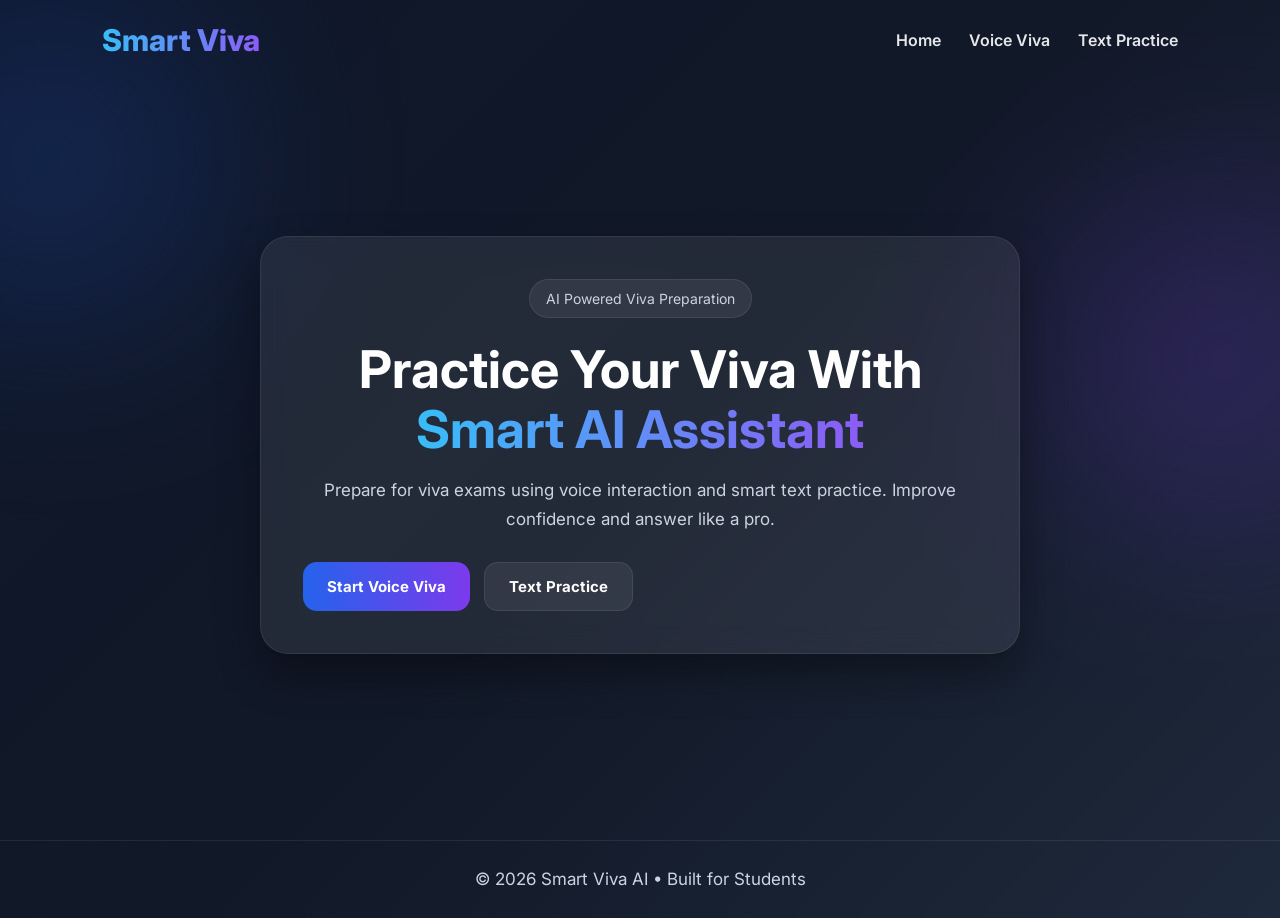
<file: index.html>
<!-- FILE NAME: index.html -->

<!DOCTYPE html>
<html lang="en">
<head>
<meta charset="UTF-8">
<meta name="viewport" content="width=device-width, initial-scale=1.0">
<title>Smart Viva AI</title>
<link rel="stylesheet" href="style.css">
<link rel="preconnect" href="https://fonts.googleapis.com">
<link href="https://fonts.googleapis.com/css2?family=Inter:wght@400;600;700;800&display=swap" rel="stylesheet">
</head>

<body>

<!-- Background Glow -->
<div class="bg-blur blur1"></div>
<div class="bg-blur blur2"></div>

<!-- Navbar -->
<header class="navbar">
    <div class="logo">Smart Viva</div>

    <nav>
        <a href="index.html">Home</a>
        <a href="voice.html">Voice Viva</a>
        <a href="text.html">Text Practice</a>
    </nav>
</header>

<!-- Home Hero -->
<section class="home-page">

    <div class="home-card">

        <span class="tagline">AI Powered Viva Preparation</span>

        <h1>
            Practice Your Viva With
            <span>Smart AI Assistant</span>
        </h1>

        <p>
            Prepare for viva exams using voice interaction and smart text practice.
            Improve confidence and answer like a pro.
        </p>

        <div class="home-buttons">
            <a href="voice.html" class="primary-btn">
                Start Voice Viva
            </a>

            <a href="text.html" class="secondary-btn">
                Text Practice
            </a>
        </div>

    </div>

</section>

<!-- Footer -->
<footer class="footer">
    <p>© 2026 Smart Viva AI • Built for Students</p>
</footer>

</body>
</html>
</file>
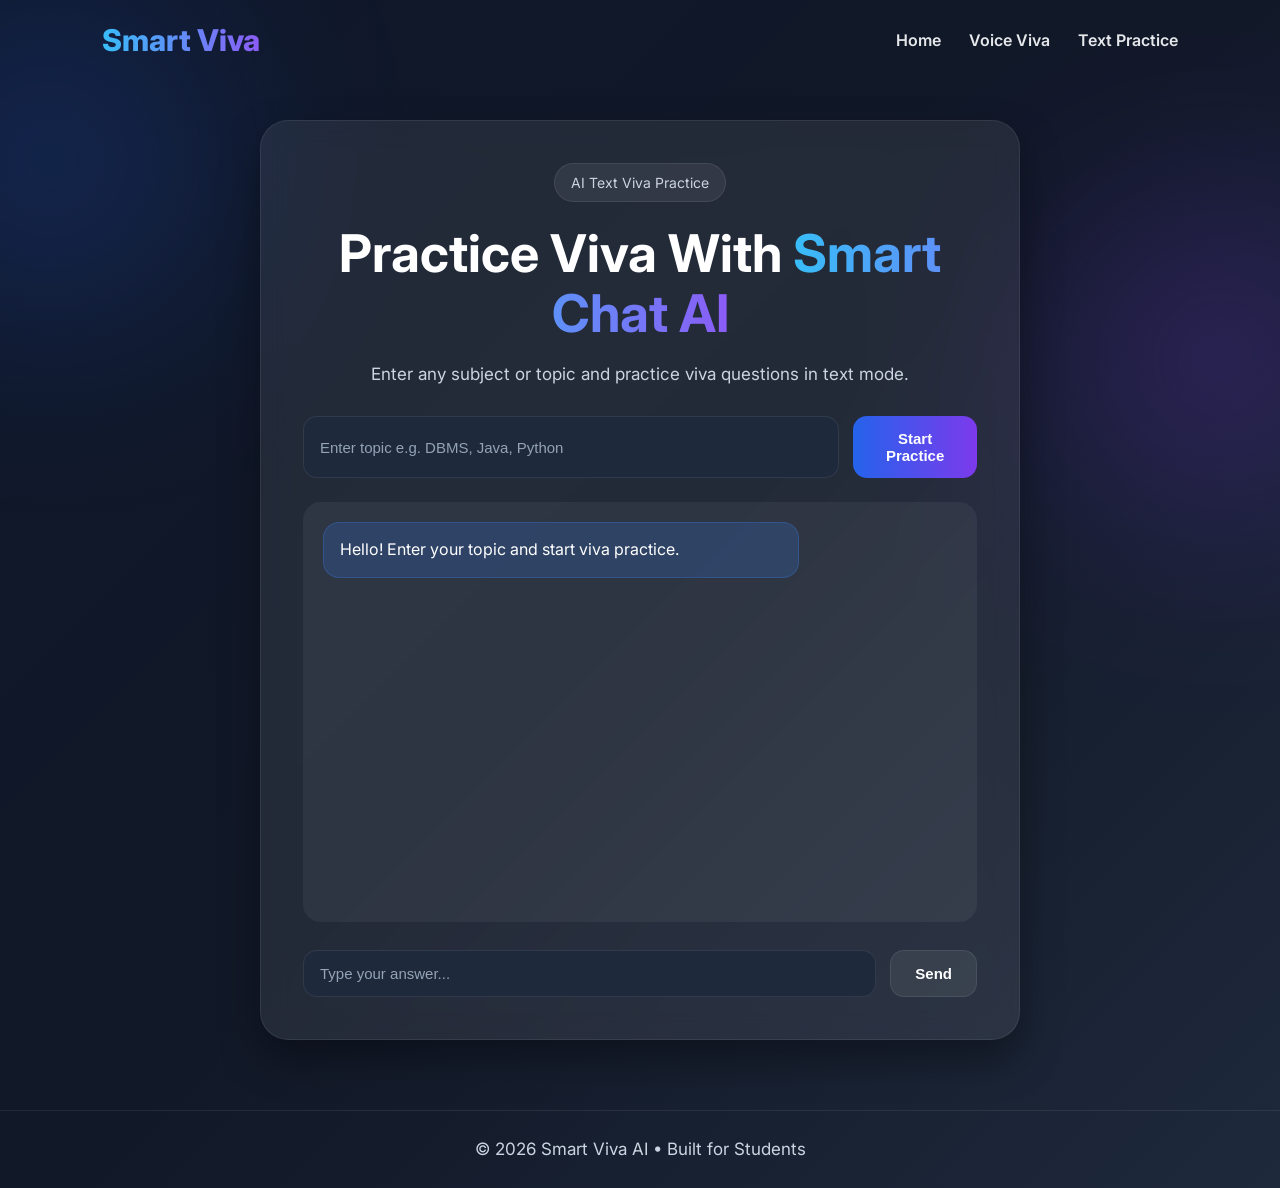
<file: text.html>
<!-- FILE NAME: text.html -->

<!DOCTYPE html>
<html lang="en">
<head>
<meta charset="UTF-8">
<meta name="viewport" content="width=device-width, initial-scale=1.0">
<title>Text Practice | Smart Viva AI</title>
<link rel="stylesheet" href="style.css">
<link rel="preconnect" href="https://fonts.googleapis.com">
<link href="https://fonts.googleapis.com/css2?family=Inter:wght@400;600;700;800&display=swap" rel="stylesheet">
</head>

<body>

<!-- Background Glow -->
<div class="bg-blur blur1"></div>
<div class="bg-blur blur2"></div>

<!-- Navbar -->
<header class="navbar">
    <div class="logo">Smart Viva</div>

    <nav>
        <a href="index.html">Home</a>
        <a href="voice.html">Voice Viva</a>
        <a href="text.html">Text Practice</a>
    </nav>
</header>

<!-- Text Practice Page -->
<section class="text-page">

    <div class="chat-card">

        <span class="tagline">AI Text Viva Practice</span>

        <h1>
            Practice Viva With
            <span>Smart Chat AI</span>
        </h1>

        <p>
            Enter any subject or topic and practice viva questions in text mode.
        </p>

        <!-- Topic Input -->
        <div class="topic-box">

            <input 
                type="text"
                id="topicInput"
                placeholder="Enter topic e.g. DBMS, Java, Python">

            <button id="startChatBtn" class="primary-btn">
                Start Practice
            </button>

        </div>

        <!-- Chat Box -->
        <div id="chatBox" class="chat-box">

            <div class="bot-message">
                Hello! Enter your topic and start viva practice.
            </div>

        </div>

        <!-- Input -->
        <div class="chat-input-area">

            <input 
                type="text"
                id="userMessage"
                placeholder="Type your answer...">

            <button id="sendBtn" class="secondary-btn">
                Send
            </button>

        </div>

    </div>

</section>

<!-- Footer -->
<footer class="footer">
    <p>© 2026 Smart Viva AI • Built for Students</p>
</footer>

<!-- JS -->
<script type="module" src="script.js"></script>

</body>
</html>
</file>
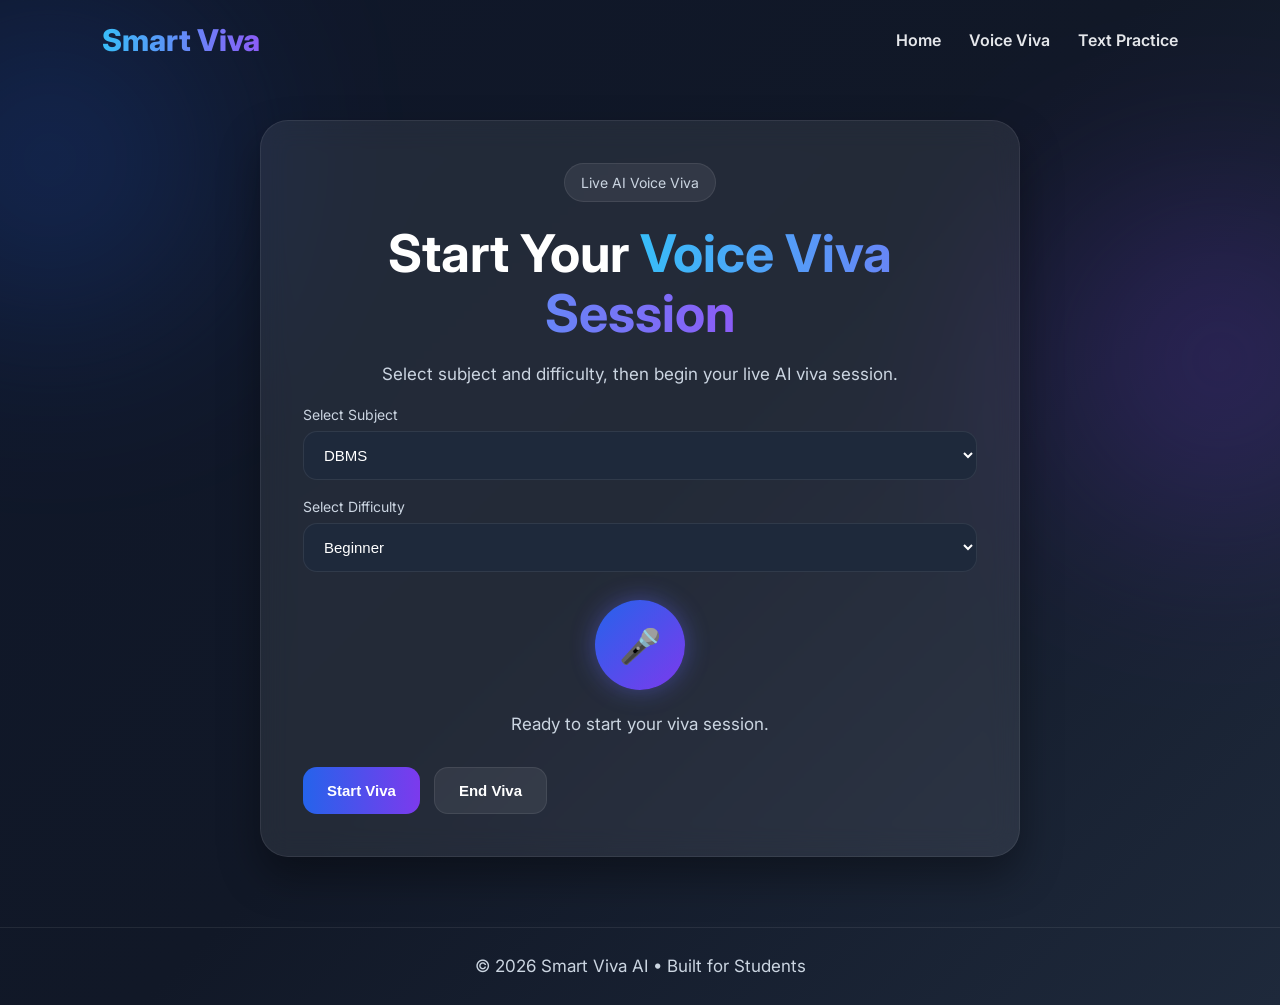
<file: voice.html>
<!-- FILE NAME: voice.html -->

<!DOCTYPE html>
<html lang="en">
<head>
<meta charset="UTF-8">
<meta name="viewport" content="width=device-width, initial-scale=1.0">
<title>Voice Viva | Smart Viva AI</title>
<link rel="stylesheet" href="style.css">
<link rel="preconnect" href="https://fonts.googleapis.com">
<link href="https://fonts.googleapis.com/css2?family=Inter:wght@400;600;700;800&display=swap" rel="stylesheet">
</head>

<body>

<!-- Background Glow -->
<div class="bg-blur blur1"></div>
<div class="bg-blur blur2"></div>

<!-- Navbar -->
<header class="navbar">
    <div class="logo">Smart Viva</div>

    <nav>
        <a href="index.html">Home</a>
        <a href="voice.html">Voice Viva</a>
        <a href="text.html">Text Practice</a>
    </nav>
</header>

<!-- Voice Viva Page -->
<section class="voice-page">

    <div class="voice-card">

        <span class="tagline">Live AI Voice Viva</span>

        <h1>
            Start Your
            <span>Voice Viva Session</span>
        </h1>

        <p>
            Select subject and difficulty, then begin your live AI viva session.
        </p>

        <!-- Subject -->
        <div class="input-group">
            <label for="subject">Select Subject</label>

            <select id="subject">
                <option value="DBMS">DBMS</option>
                <option value="Java">Java</option>
                <option value="Python">Python</option>
                <option value="Operating System">Operating System</option>
                <option value="Computer Network">Computer Network</option>
                <option value="Project Viva">Project Viva</option>
            </select>
        </div>

        <!-- Difficulty -->
        <div class="input-group">
            <label for="difficulty">Select Difficulty</label>

            <select id="difficulty">
                <option value="Beginner">Beginner</option>
                <option value="Intermediate">Intermediate</option>
                <option value="Advanced">Advanced</option>
            </select>
        </div>

        <!-- Mic -->
        <div class="mic-circle" id="mic-container">
            🎤
        </div>

        <!-- Status -->
        <p class="status-line" id="status-text">
            Ready to start your viva session.
        </p>

        <!-- Buttons -->
        <div class="voice-buttons">

            <button id="vapi-btn" class="primary-btn">
                Start Viva
            </button>

            <button id="stop-btn" class="secondary-btn">
                End Viva
            </button>

        </div>

    </div>

</section>

<!-- Footer -->
<footer class="footer">
    <p>© 2026 Smart Viva AI • Built for Students</p>
</footer>

<!-- JS -->
<script type="module" src="script.js"></script>

</body>
</html>
</file>
<file: style.css>
/* FILE NAME: style.css */

/* =========================
   RESET
========================= */
*{
    margin:0;
    padding:0;
    box-sizing:border-box;
}

html{
    scroll-behavior:smooth;
}

body{
    font-family:'Inter',sans-serif;
    background:linear-gradient(135deg,#0f172a,#111827,#1e293b);
    color:#ffffff;
    min-height:100vh;
    overflow-x:hidden;
    position:relative;
}

/* =========================
   BACKGROUND GLOW
========================= */
.bg-blur{
    position:absolute;
    border-radius:50%;
    filter:blur(120px);
    opacity:.35;
    z-index:0;
}

.blur1{
    width:260px;
    height:260px;
    background:#2563eb;
    top:30px;
    left:-80px;
}

.blur2{
    width:280px;
    height:280px;
    background:#7c3aed;
    right:-80px;
    top:220px;
}

/* =========================
   NAVBAR
========================= */
.navbar{
    position:relative;
    z-index:5;
    display:flex;
    justify-content:space-between;
    align-items:center;
    padding:22px 8%;
}

.logo{
    font-size:30px;
    font-weight:800;
    background:linear-gradient(to right,#38bdf8,#8b5cf6);
    -webkit-background-clip:text;
    -webkit-text-fill-color:transparent;
}

.navbar nav{
    display:flex;
    gap:28px;
}

.navbar nav a{
    color:#e5e7eb;
    text-decoration:none;
    font-weight:600;
    transition:.3s;
}

.navbar nav a:hover{
    color:#38bdf8;
}

/* =========================
   COMMON PAGE LAYOUT
========================= */
.home-page,
.voice-page,
.text-page{
    position:relative;
    z-index:2;
    min-height:calc(100vh - 140px);
    display:flex;
    align-items:center;
    justify-content:center;
    padding:40px 8% 70px;
}

/* =========================
   COMMON CARD
========================= */
.home-card,
.voice-card,
.chat-card{
    width:100%;
    max-width:760px;
    background:rgba(255,255,255,.08);
    border:1px solid rgba(255,255,255,.08);
    border-radius:28px;
    padding:42px;
    text-align:center;
    backdrop-filter:blur(14px);
    box-shadow:0 20px 40px rgba(0,0,0,.35);
}

.tagline{
    display:inline-block;
    padding:10px 16px;
    border-radius:999px;
    background:rgba(255,255,255,.07);
    border:1px solid rgba(255,255,255,.08);
    color:#cbd5e1;
    font-size:14px;
    margin-bottom:22px;
}

h1{
    font-size:52px;
    line-height:1.15;
    margin-bottom:16px;
}

h1 span{
    background:linear-gradient(to right,#38bdf8,#8b5cf6);
    -webkit-background-clip:text;
    -webkit-text-fill-color:transparent;
}

p{
    color:#cbd5e1;
    font-size:17px;
    line-height:1.7;
}

/* =========================
   BUTTONS
========================= */
.home-buttons,
.voice-buttons,
.topic-box,
.chat-input-area{
    display:flex;
    gap:14px;
    margin-top:28px;
}

.primary-btn,
.secondary-btn,
select,
input{
    border:none;
    outline:none;
    border-radius:14px;
    font-size:15px;
}

.primary-btn,
.secondary-btn{
    cursor:pointer;
    font-weight:700;
    padding:14px 24px;
    transition:.3s;
    text-decoration:none;
    display:inline-flex;
    align-items:center;
    justify-content:center;
}

.primary-btn{
    background:linear-gradient(90deg,#2563eb,#7c3aed);
    color:#fff;
}

.secondary-btn{
    background:rgba(255,255,255,.07);
    color:#fff;
    border:1px solid rgba(255,255,255,.08);
}

.primary-btn:hover,
.secondary-btn:hover{
    transform:translateY(-3px);
}

/* =========================
   FORM
========================= */
.input-group{
    text-align:left;
    margin-top:18px;
}

.input-group label{
    display:block;
    margin-bottom:8px;
    font-size:14px;
    color:#cbd5e1;
}

/* FIXED SELECT + INPUT */
select,
input{
    width:100%;
    padding:14px 16px;
    background:#1e293b;
    color:#ffffff;
    border:1px solid rgba(255,255,255,.08);
}

/* FIXED DROPDOWN OPTIONS */
select option{
    background:#111827;
    color:#ffffff;
}

/* FOCUS EFFECT */
select:focus,
input:focus{
    border-color:#3b82f6;
    box-shadow:0 0 0 3px rgba(59,130,246,.25);
}

input::placeholder{
    color:#94a3b8;
}

/* =========================
   VOICE PAGE
========================= */
.mic-circle{
    width:90px;
    height:90px;
    margin:28px auto 20px;
    border-radius:50%;
    display:flex;
    align-items:center;
    justify-content:center;
    font-size:34px;
    background:linear-gradient(135deg,#2563eb,#7c3aed);
    box-shadow:0 0 25px rgba(99,102,241,.45);
}

.status-line{
    margin-top:10px;
}

/* =========================
   CHAT PAGE
========================= */
.chat-box{
    margin-top:24px;
    height:420px;
    overflow-y:auto;
    padding:20px;
    border-radius:18px;
    background:rgba(255,255,255,.05);
    text-align:left;
}

.chat-box::-webkit-scrollbar{
    width:6px;
}

.chat-box::-webkit-scrollbar-thumb{
    background:#475569;
    border-radius:10px;
}

.bot-message,
.user-message{
    max-width:75%;
    padding:14px 16px;
    border-radius:16px;
    margin-bottom:14px;
    line-height:1.6;
}

.bot-message{
    background:rgba(59,130,246,.20);
    border:1px solid rgba(59,130,246,.25);
}

.user-message{
    background:rgba(124,58,237,.20);
    border:1px solid rgba(124,58,237,.25);
    margin-left:auto;
}

/* =========================
   FOOTER
========================= */
.footer{
    padding:24px 8%;
    text-align:center;
    color:#94a3b8;
    border-top:1px solid rgba(255,255,255,.08);
    position:relative;
    z-index:2;
}

/* =========================
   RESPONSIVE
========================= */
@media(max-width:900px){

h1{
    font-size:42px;
}

.home-buttons,
.voice-buttons,
.topic-box,
.chat-input-area{
    flex-direction:column;
}

}

@media(max-width:768px){

.navbar{
    flex-direction:column;
    gap:18px;
}

.navbar nav{
    flex-wrap:wrap;
    justify-content:center;
}

.home-card,
.voice-card,
.chat-card{
    padding:28px;
}

.chat-box{
    height:340px;
}

}

@media(max-width:480px){

h1{
    font-size:32px;
}

p{
    font-size:15px;
}

.home-page,
.voice-page,
.text-page{
    padding:20px 5% 55px;
}

.footer{
    padding:18px 5%;
}

}
</file>
